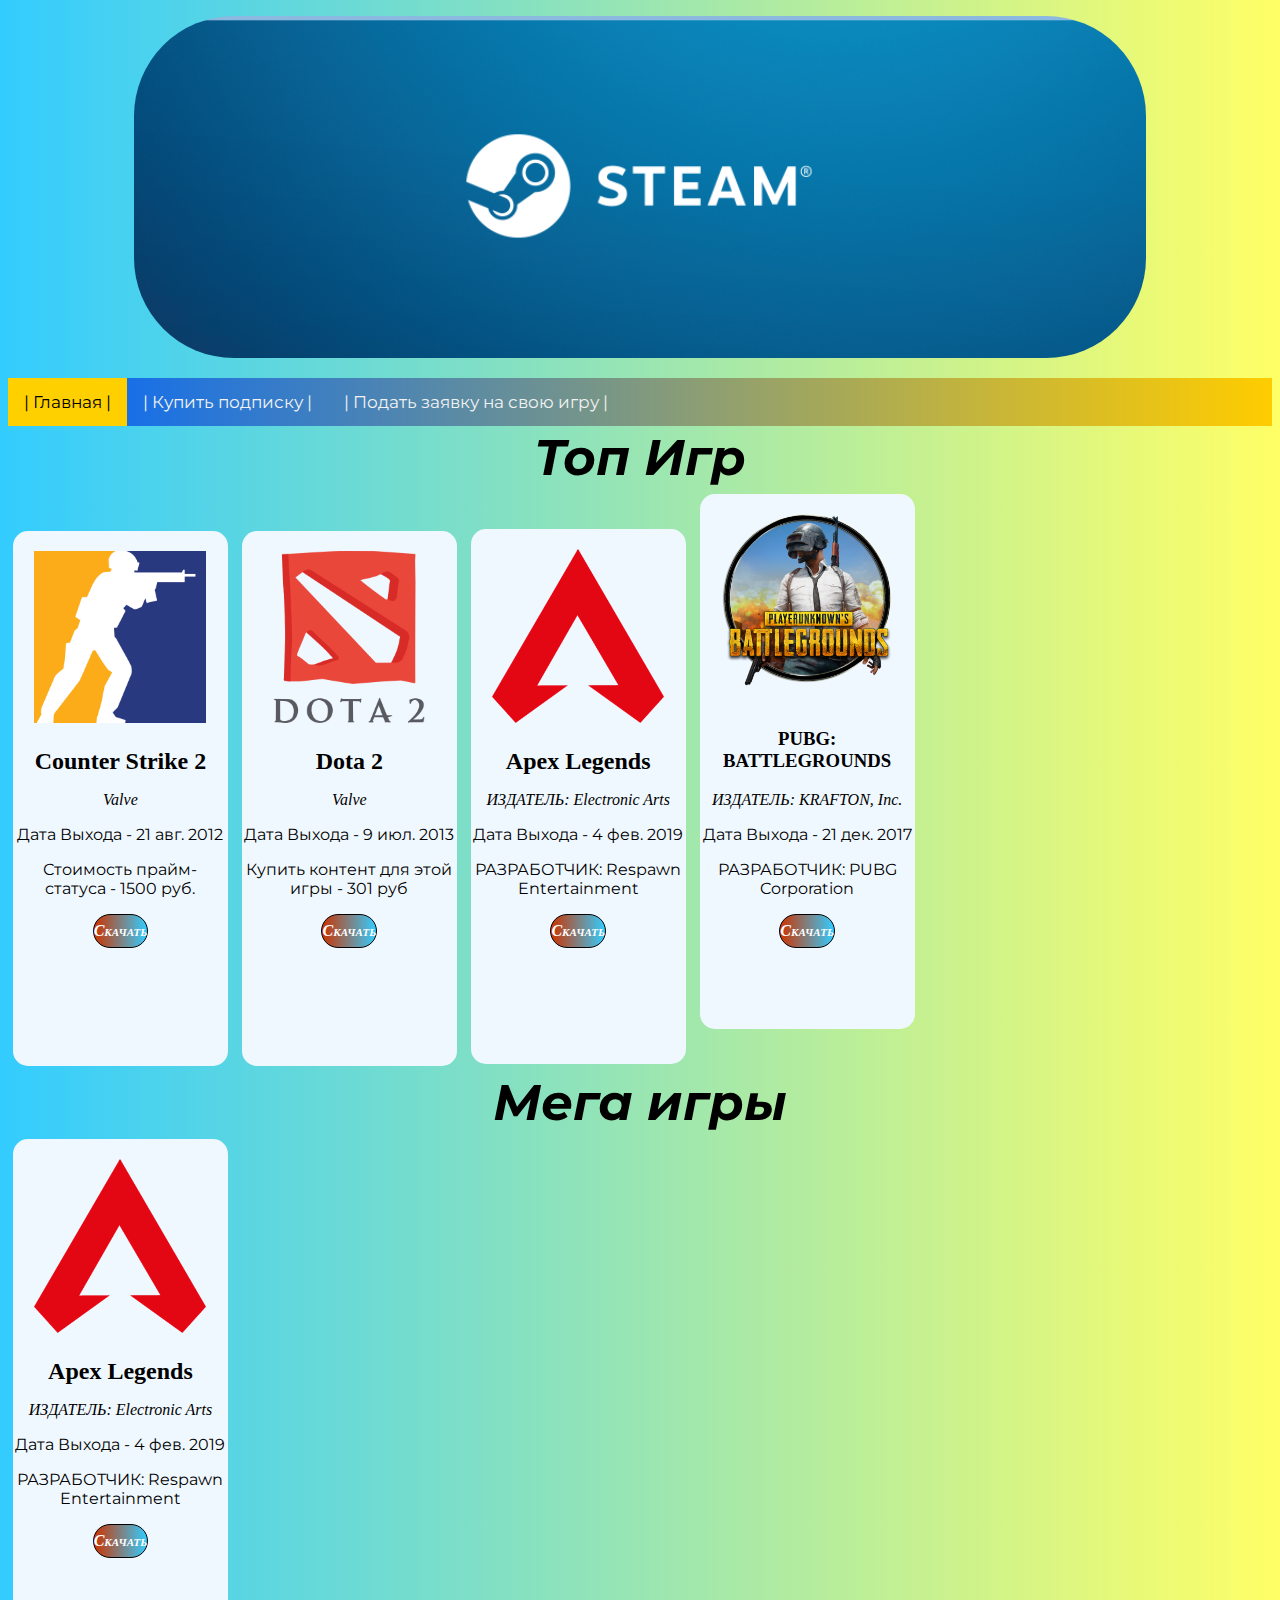
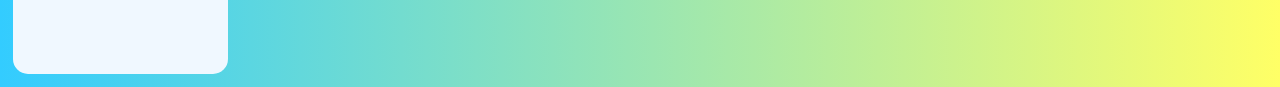
<file: index.html>
<!DOCTYPE html>
<html lang="en">
<head>
    <meta charset="UTF-8">
    <meta name="viewport" content="width=device-width, initial-scale=1.0">
    <title>Топ Игр Стима</title>
    <link rel="stylesheet" href="index.css">
    <link rel="icon" href="icon2.png">
    <link rel="preconnect" href="https://fonts.googleapis.com">
    <link rel="preconnect" href="https://fonts.gstatic.com" crossorigin>
    <link href="https://fonts.googleapis.com/css2?family=Montserrat:wght@900&display=swap" rel="stylesheet">
    <link rel="preconnect" href="https://fonts.googleapis.com">
    <link rel="preconnect" href="https://fonts.gstatic.com" crossorigin>
    <link href="https://fonts.googleapis.com/css2?family=Montserrat:wght@500&display=swap" rel="stylesheet">
</head>
<body>
<p style="text-align: center;"><img class="banner" src="banner.png" alt=""></p>

<div class="topnav">
    <a class="active" href="index.html">| Главная |</a> 
    <a href="subs.html">| Купить подписку |</a>
    <a href="form_igri.html">| Подать заявку на свою игру |</a>
</div>

<h6 class="text1">Топ Игр</h6>
<div class="cared">
    <img class="imae" src="icon_game.png" alt="">
    <h2>Counter Strike 2</h2>
    <p><i class="ics2">Valve </i></p>
    <p class="text2">Дата Выхода - 21 авг. 2012</p>
    <p class="text2">Стоимость прайм-статуса - 1500 руб.</p>
    <a class="button" href="https://store.steampowered.com/app/730/CounterStrike_2/">Скачать</a>
</div>

<div class="cared">
    <img class="imae" src="icon_game3.png" alt="">
    <h2>Dota 2</h2>
    <p><i class="ics2"> Valve </i></p>
    <p class="text2">Дата Выхода - 9 июл. 2013</p>
    <p class="text2">Купить контент для этой игры - 301 руб</p>
    <a class="button" href="https://store.steampowered.com/app/570/Dota_2/">Скачать</a>
</div>

<div class="cared">
    <img class="imae" src="icon_game2.png" alt="">
    <h2>Apex Legends</h2>
    <p><i class="ics2">	ИЗДАТЕЛЬ: Electronic Arts </i></p>
    <p class="text2">Дата Выхода - 4 фев. 2019</p>
    <p class="text2">РАЗРАБОТЧИК: Respawn Entertainment</p>
    <a class="button" href="https://store.steampowered.com/app/1172470/Apex_Legends/">Скачать</a>
</div>

<div class="cared">
    <img class="imae" src="icon_game4.png" alt="">
    <h3>PUBG: BATTLEGROUNDS</h3>
    <p><i class="ics2">	ИЗДАТЕЛЬ: KRAFTON, Inc. </i></p>
    <p class="text2">Дата Выхода - 21 дек. 2017</p>
    <p class="text2">РАЗРАБОТЧИК: PUBG Corporation</p>
    <a class="button" href="https://store.steampowered.com/app/578080/PUBG_BATTLEGROUNDS/">Скачать</a>
</div>


<h6 class="text1">Мега игры</h6>


<div class="cared">
    <img class="imae" src="icon_game2.png" alt="">
    <h2>Apex Legends</h2>
    <p><i class="ics2">	ИЗДАТЕЛЬ: Electronic Arts </i></p>
    <p class="text2">Дата Выхода - 4 фев. 2019</p>
    <p class="text2">РАЗРАБОТЧИК: Respawn Entertainment</p>
    <a class="button" href="https://store.steampowered.com/app/1172470/Apex_Legends/">Скачать</a>


</div>
</body>
</html>
</file>
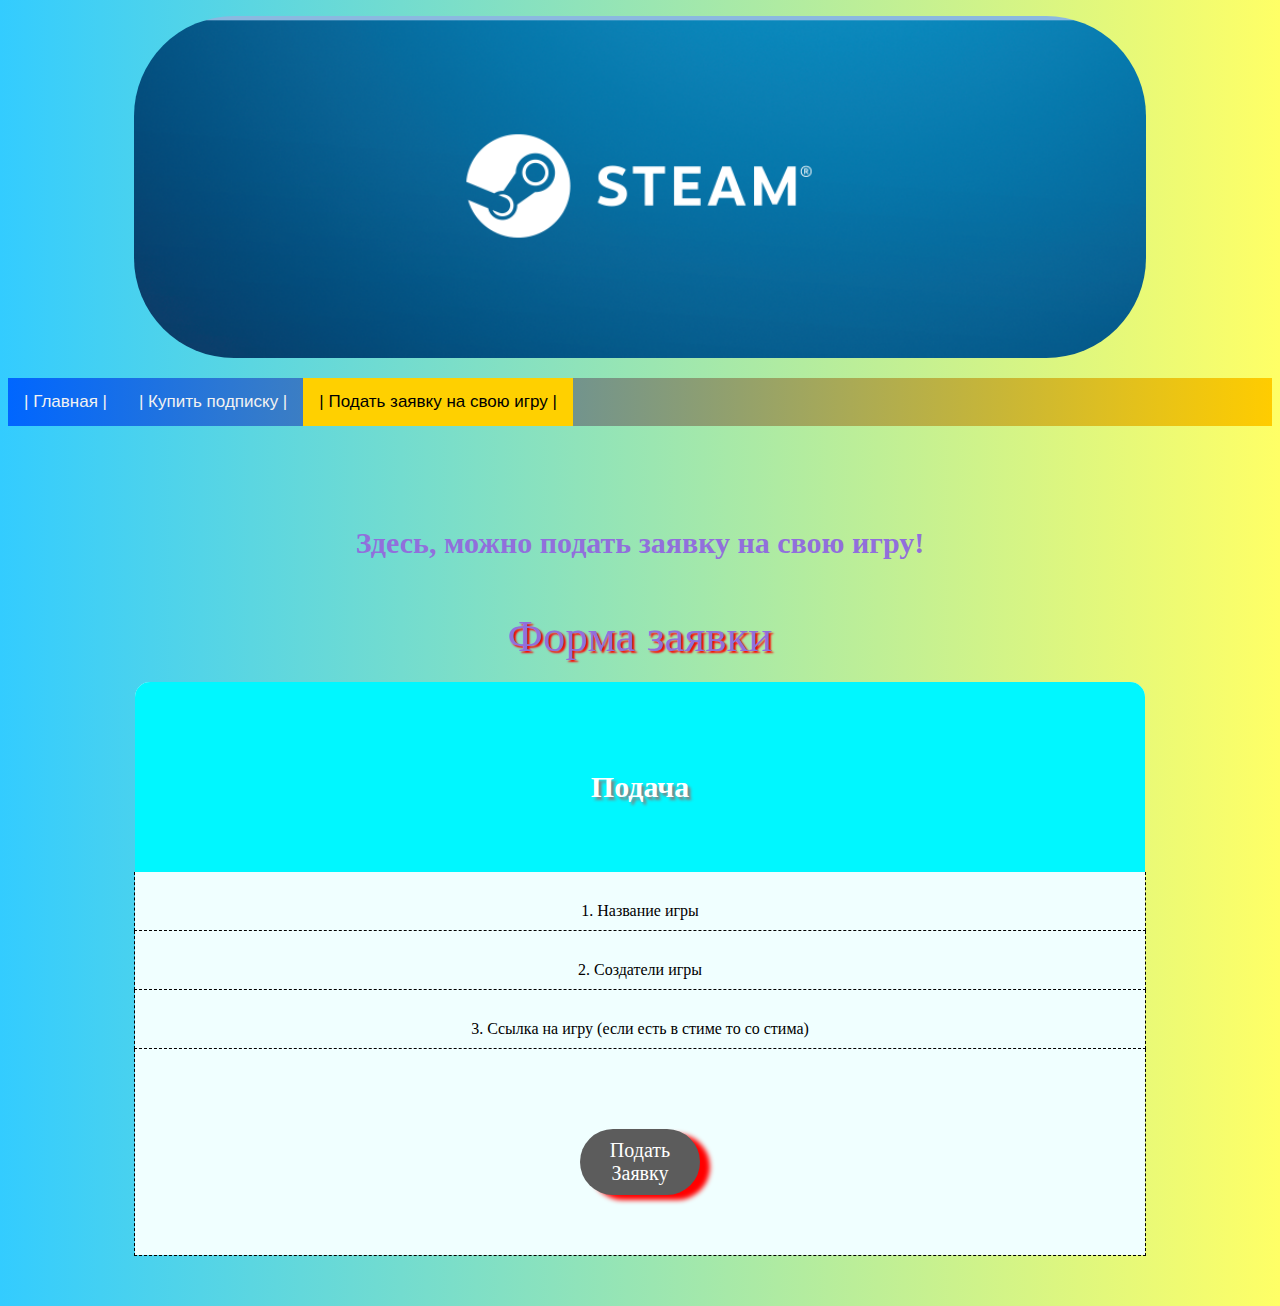
<file: form_igri.html>
<!DOCTYPE html>
<html lang="en">
<head>
    <meta charset="UTF-8">
    <meta name="viewport" content="width=device-width, initial-scale=1.0">
    <title>Топ Игр Стима</title>
    <link rel="stylesheet" href="index.css">
    <link rel="icon" href="icon2.png">
</head>
<body>
    <p style="text-align: center;"><img class="banner" src="banner.png" alt=""></p>
    
    <div class="topnav">
        <a href="index.html">| Главная |</a> 
        <a href="subs.html">| Купить подписку |</a>
        <a class="active" href="form_igri.html">| Подать заявку на свою игру |</a>
    </div>
    
    <h2 class="tarifs">Здесь, можно подать заявку на свою игру!
    </h2>
    <table>
        <caption>
            Форма заявки
        </caption>
        <thead>
            <tr>
                <th class="form_igri">Подача</th>
            </tr>
        </thead>
        <tbody>
            <tr>
                <td>1. Название игры</td>
            </tr>
            <tr>
                <td>2. Создатели игры</td>
            </tr>
            <tr>
                <td>3. Ссылка на игру (если есть в стиме то со стима)</td>
            </tr>
            <tr>
                <td><a class="pol default"  href="forms.html">Подать Заявку</a></td>
            </tr>
        </tbody>
    </table>
</body>
</html>
</file>
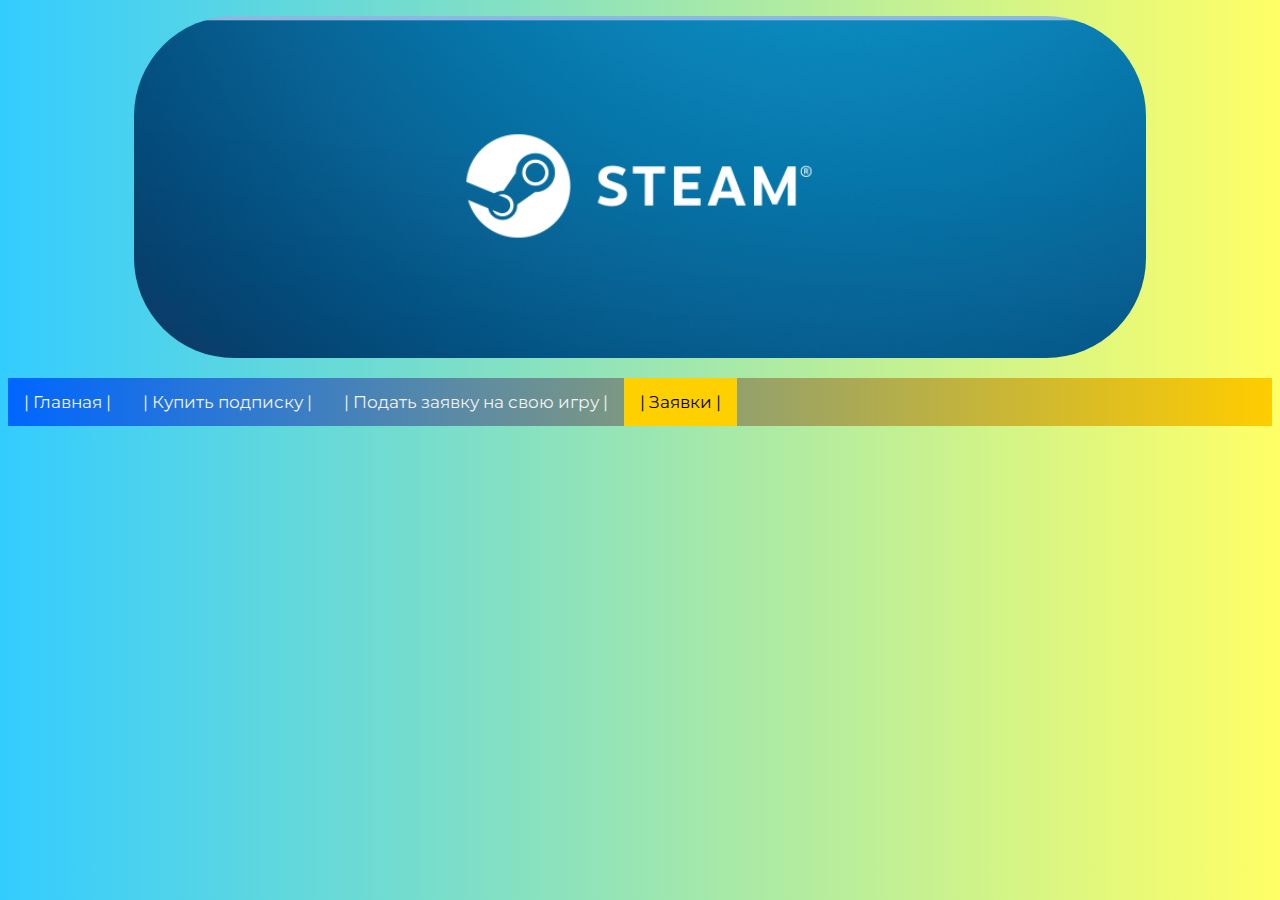
<file: forms.html>
<!DOCTYPE html>
<html lang="en">
<head>
    <meta charset="UTF-8">
    <meta name="viewport" content="width=device-width, initial-scale=1.0">
    <title>Формы</title>
    <link rel="stylesheet" href="index.css">
    <link rel="icon" href="icon2.png">
    <link rel="preconnect" href="https://fonts.googleapis.com">
    <link rel="preconnect" href="https://fonts.gstatic.com" crossorigin>
    <link href="https://fonts.googleapis.com/css2?family=Montserrat:wght@900&display=swap" rel="stylesheet">
    <link rel="preconnect" href="https://fonts.googleapis.com">
    <link rel="preconnect" href="https://fonts.gstatic.com" crossorigin>
    <link href="https://fonts.googleapis.com/css2?family=Montserrat:wght@500&display=swap" rel="stylesheet">
</head>
<body>
<p style="text-align: center;"><img class="banner" src="banner.png" alt=""></p>
    
<div class="topnav">
    <a href="index.html">| Главная |</a> 
    <a href="subs.html">| Купить подписку |</a>
    <a href="form_igri.html">| Подать заявку на свою игру |</a>
    <a class="active" href="forms.html">| Заявки |</a>
</div>
</body>
</html>
</file>
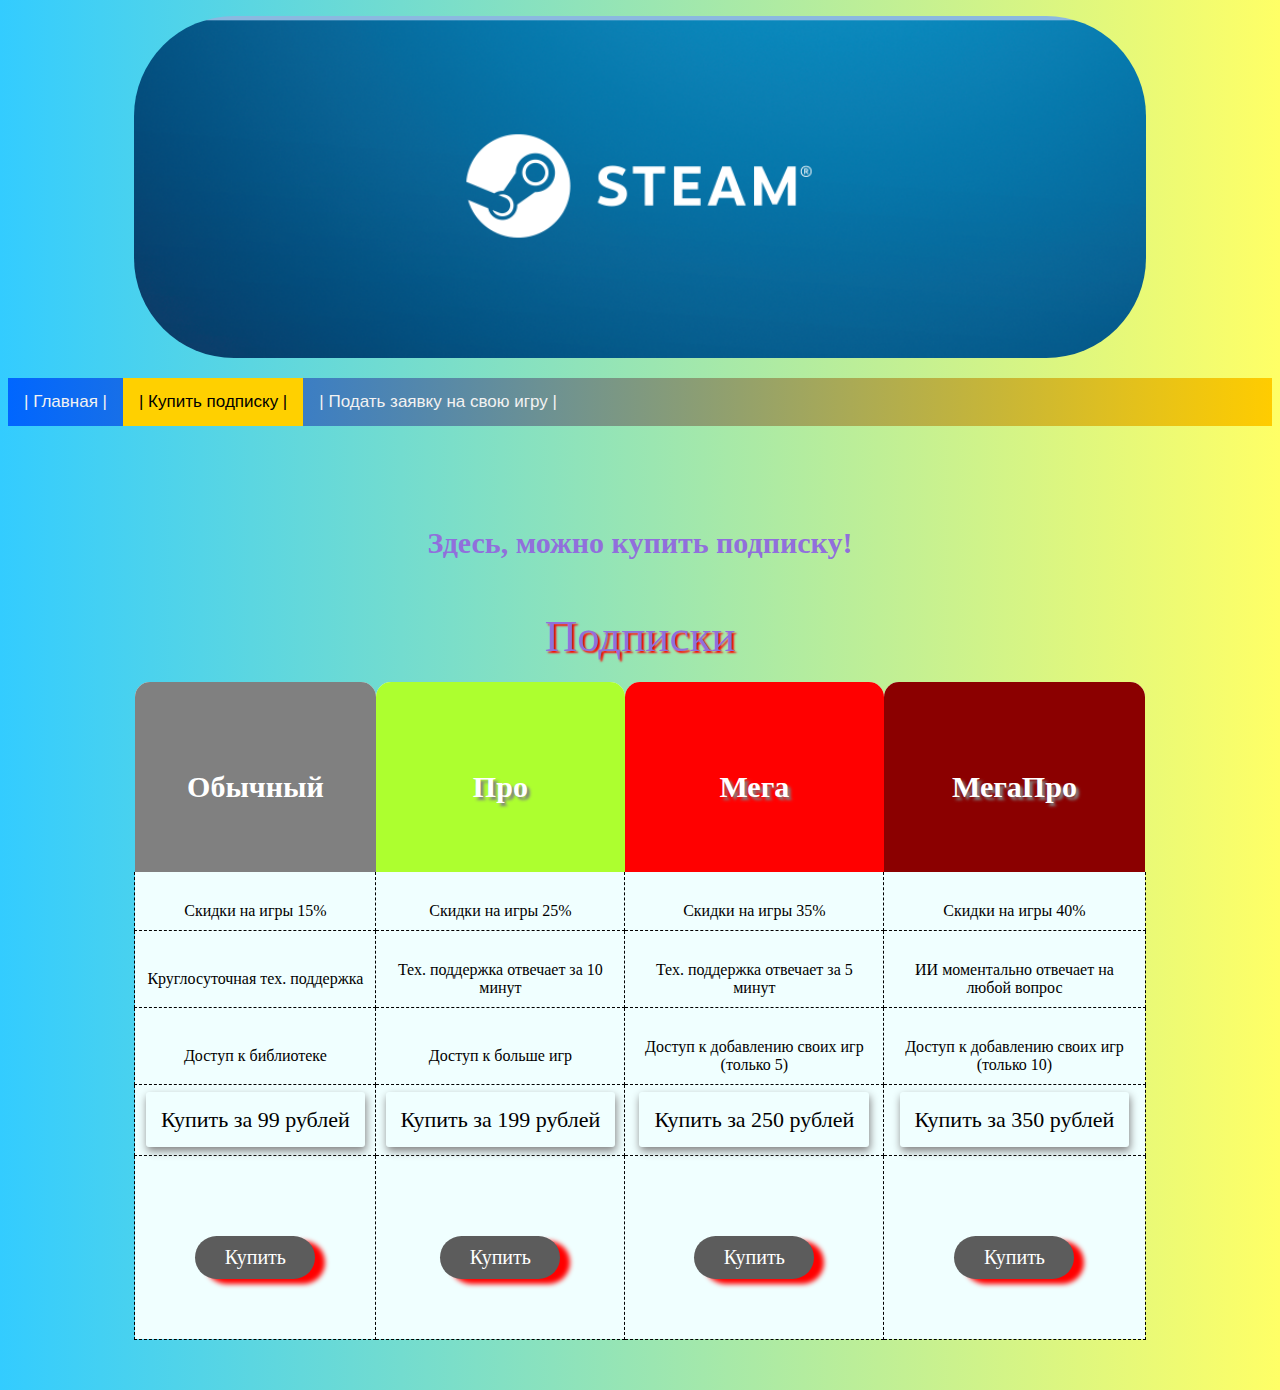
<file: subs.html>
<!DOCTYPE html>
<html lang="en">
<head>
    <meta charset="UTF-8">
    <meta name="viewport" content="width=device-width, initial-scale=1.0">
    <title>Топ Игр Стима</title>
    <link rel="stylesheet" href="index.css">
    <link rel="icon" href="icon2.png">
</head>
<body>
    <p style="text-align: center;"><img class="banner" src="banner.png" alt=""></p>
    
    <div class="topnav">
        <a href="index.html">| Главная |</a> 
        <a class="active" href="subs.html">| Купить подписку |</a>
        <a href="form_igri.html">| Подать заявку на свою игру |</a>
    </div>
    
    <h2 class="tarifs">Здесь, можно купить подписку!
    </h2>
    <table>
        <caption>
            Подписки
        </caption>
        <thead>
            <tr>
                <th class="default">Обычный</th>
                <th class="pro">Про</th>
                <th class="mega">Мега</th>
                <th class="megapro">МегаПро</th>
            </tr>
        </thead>
        <tbody>
            <tr>
                <td>Скидки на игры 15%</td>
                <td>Скидки на игры 25%</td>
                <td>Скидки на игры 35%</td>
                <td>Скидки на игры 40%</td>
            </tr>
            <tr>
                <td>Круглосуточная тех. поддержка</td>
                <td>Тех. поддержка отвечает за 10 минут</td>
                <td>Тех. поддержка отвечает за 5 минут</td>
                <td>ИИ моментально отвечает на любой вопрос</td>
            </tr>
            <tr>
                <td>Доступ к библиотеке</td>
                <td>Доступ к больше игр</td>
                <td>Доступ к добавлению своих игр (только 5)</td>
                <td>Доступ к добавлению своих игр (только 10)</td>
            </tr>
            <tr>
                <td class="price-wrapper"><p class="prize-test">Купить за 99 рублей</p></td>
                <td class="price-wrapper"><p class="prize-test">Купить за 199 рублей</p></td>
                <td class="price-wrapper"><p class="prize-test">Купить за 250 рублей</p></td>
                <td class="price-wrapper"><p class="prize-test">Купить за 350 рублей</p></td>
            </tr>
            <tr>
                <td><a class="pol default"  href="https://www.donationalerts.com/r/hanyt123">Купить</a></td>
                <td><a class="pol default"  href="https://www.donationalerts.com/r/hanyt123">Купить</a></td>
                <td><a class="pol default"  href="https://www.donationalerts.com/r/hanyt123">Купить</a></td>
                <td><a class="pol default"  href="https://www.donationalerts.com/r/hanyt123">Купить</a></td>
            </tr>
        </tbody>
    </table>
</body>
</html>
</file>
<file: index.css>
.banner{
    border-radius: 100px;
    text-align: center;
}

.cared{
    height: 535px;
    display: inline-block;
    width: 17%;
    background-color: aliceblue;
    text-align: center;
    border-radius: 15px;
    margin: 5px;
    justify-content: center;
}

img {
    width: 80%;
    border-radius: 10px 10px 0 0;
}

body{
  background: linear-gradient(to right, #33ccff 0%, #ffff66 100%);
}

h1{
    text-align: center;
}

h2{
    text-align: center;
    margin: 1px;
}

h6{
  text-align: center;
  margin: 1px;
  font-style: oblique;
  font-size: 50px;

}

.button{
    text-decoration: none;
    background: linear-gradient(to left, #33ccff 0%, #cc3300 100%);
    color: rgb(255, 255, 255);
    border-radius: 45px;
    display: inline-block;
    width: 25%;
    font-size: 14px;
    border: 1px solid black;
    font: italic small-caps bold 16px/2 cursive;
}

.topnav {
    background: linear-gradient(to right, #0066ff 0%, #ffcc00 100%);
    overflow: hidden;
    font-family: 'Montserrat', sans-serif;

  }
  
  .topnav a {
    float: left;
    color: #f2f2f2;
    text-align: center;
    padding: 14px 16px;
    text-decoration: none;
    font-size: 17px;
  }
  
  
  .topnav a:hover {
    background-color: #000000;
    color: #ffd000;
  }
  
  .topnav a.active {
    background-color: #ffd000;
    color: rgb(0, 0, 0);
  }

  .default{
    background-color: gray;
    color: white;
  }

  .pro{
    background-color: greenyellow;
    color: white;
  }

  .mega{
    background-color: red;
    color: white;
  }

  .megapro{
    background-color: darkred;
    color: white;
  }


  caption{
    margin-bottom: 20px;
    font-size: 45px;
    color: rgb(145, 111, 220);
    text-shadow: 2px 2px 2px red;
}

table{
    margin: 50px auto;
    width: 80%;
    border-collapse: collapse;
}

tr{
    background-color:  azure; 
}

td{
padding-top: 30px;
padding-left: 10px;
padding-bottom: 10px;
padding-right: 10px;
text-align: center;
border-bottom: 1px dashed black;
border-left: 1px dashed black;
border-right: 1px dashed black;
}

th{
    padding-top: 30px;
    padding-left: 10px;
    padding-bottom: 10px;
    padding-right: 10px;
    border-top-left-radius: 15px;
    border-top-right-radius: 15px;
    height: 150px;
    font-size: 30px;
    text-shadow: 3px 3px 3px gray;
}

.tarifs{
    margin-top: 100px;
    font-size: 30px;
    color: rgb(145, 111, 220);
    text-align: center;
}

hr{
    border: 1px solid #555555;
    margin-bottom: 25px;
  }

.pol{
    margin: 50px;
    text-decoration: none;
    background-color: rgb(92, 92, 92);
    color: rgb(255, 255, 255);
    border-radius: 45px;
    display: inline-block;
    width: 100px;
    font-size: 20px;
    padding: 10px;
    text-align: center;
    box-shadow: 10px 5px 5px rgb(255, 0, 0);
  }

.prize-test{
    padding: 15px;
    margin: 0 auto;
    box-shadow: 1px 4px 8px gray;
    border-radius: 3px;
    display: inline;
    font-size: 22px;
  }
  
  .price-wrapper{
    height: 70px;
    padding: 0px;
  }

.imae{
  margin: 10px;
  padding: 10px;
}

.text1{
  font-family: 'Montserrat', sans-serif;
}

.text2{
  font-family: 'Montserrat', sans-serif;
}

.form_igri{
  background-color: rgb(0, 247, 255);
  color: white;
}
</file>
